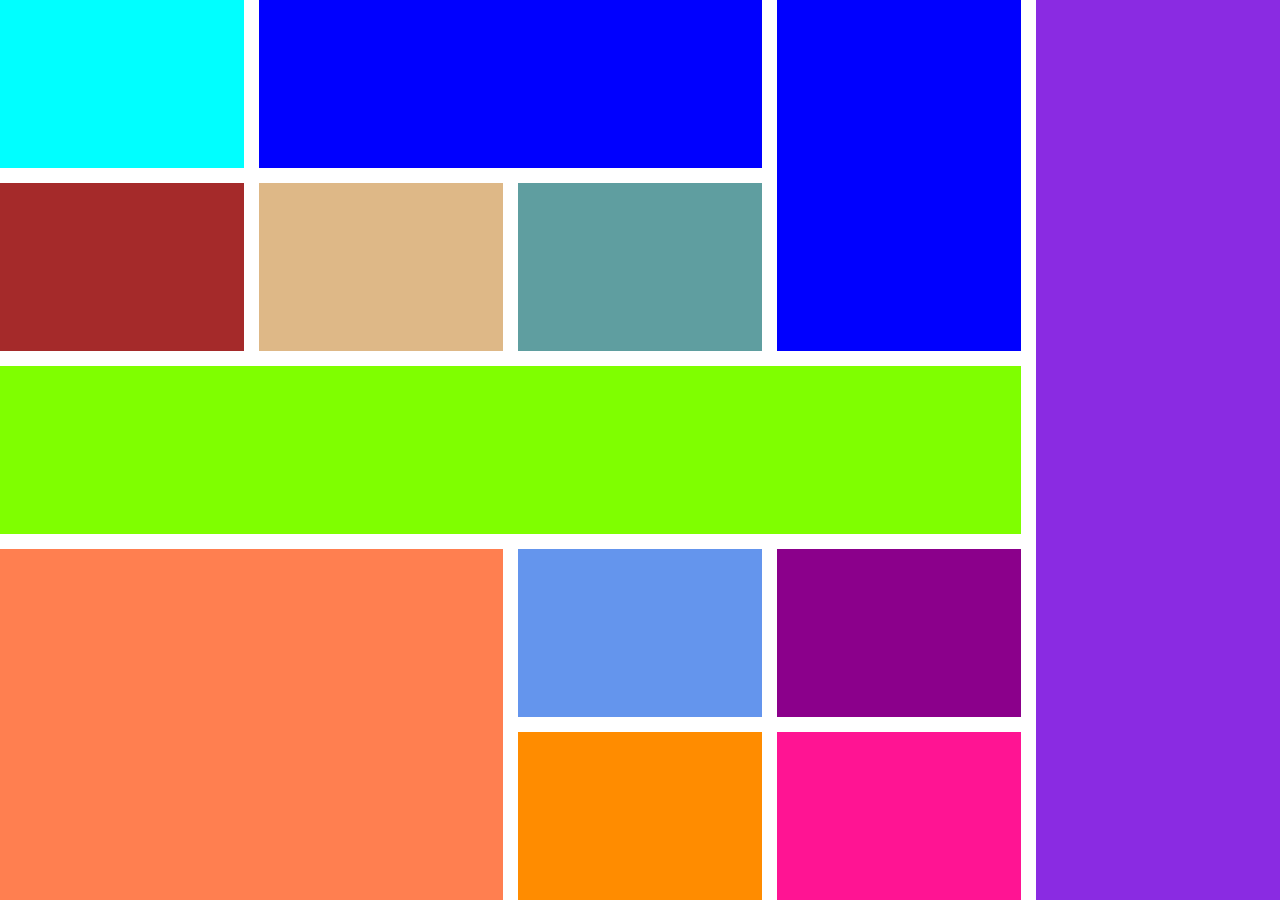
<file: index.html>
<!DOCTYPE html>
<html lang="en">
<head>
    <meta charset="UTF-8">
    <meta http-equiv="X-UA-Compatible" content="IE=edge">
    <meta name="viewport" content="width=device-width, initial-scale=1.0">
    <title>Document</title>
    <link rel="stylesheet" href="style.css">
</head>
<body>
    <div class="grid-container">
        <div class="item1"></div>
        <div class="item2"></div>
        <div class="item3"></div>
        <div class="item4"></div>
        <div class="item5"></div>
        <div class="item6"></div>
        <div class="item7"></div>
        <div class="item8"></div>
        <div class="item9"></div>
        <div class="item10"></div>
        <div class="item11"></div>
        <div class="item12"></div>
        <div class="item13"></div>
    </div>
</body>
</html>
</file>
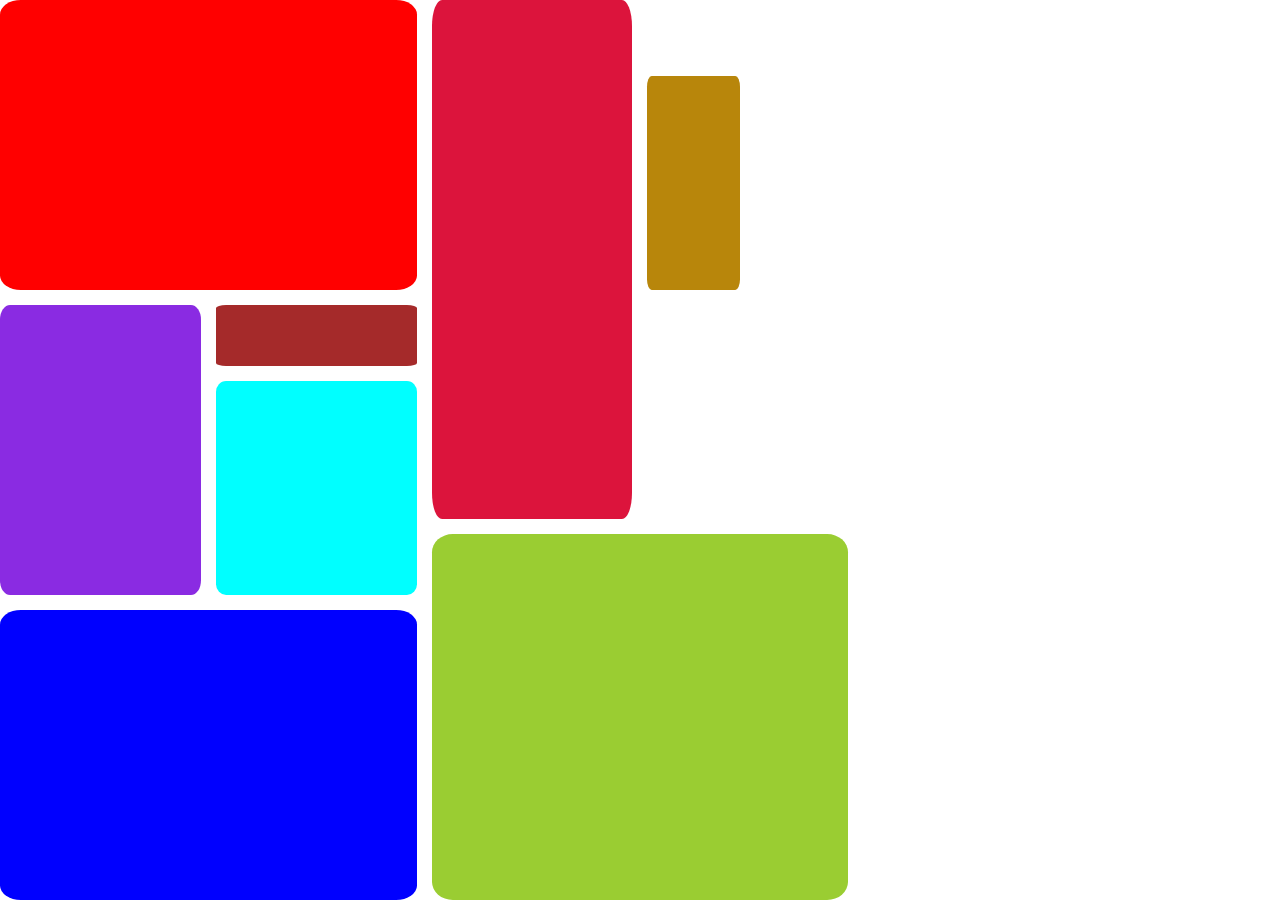
<file: index2.html>
<!DOCTYPE html>
<html lang="en">
<head>
    <meta charset="UTF-8">
    <meta http-equiv="X-UA-Compatible" content="IE=edge">
    <meta name="viewport" content="width=device-width, initial-scale=1.0">
    <title>Document</title>
    <link rel="stylesheet" href="style2.css">
</head>
<body>
    <div class="grid-container">
        <div class="item"></div>
        <div class="item"></div>
        <div class="item"></div>
        <div class="item"></div>
        <div class="item"></div>
        <div class="item"></div>
        <div class="item"></div>
        <div class="item"></div>
        <div class="item"></div>
        <div class="item"></div>
        <div class="item"></div>
        <div class="item"></div>
        <div class="item"></div>
        <div class="item"></div>
    </div>
</body>
</html>
</file>
<file: style.css>
* {
    margin: 0;
}

.grid-container {
    height: 100vh;
    display: grid;
    grid-template-areas: 
    "grid1 grid2 grid2 grid3 grid4"
    "grid5 grid6 grid7 grid3 grid4"
    "grid8 grid8 grid8 grid8 grid4"
    "grid9 grid9 grid10 grid11 grid4"
    "grid9 grid9 grid12 grid13 grid4";
    gap: 15px;
    
}

.item1 {
    grid-area: grid1;
    background-color: aqua;
}

.item2 {
    grid-area: grid2;
    background-color: blue;
}

.item3 {
    grid-area: grid3;
    background-color: blue;
}

.item4 {
    grid-area: grid4;
    background-color: blueviolet;
}

.item5 {
    grid-area: grid5;
    background-color: brown;
}

.item6 {
    grid-area: grid6;
    background-color: burlywood;
}

.item7 {
    grid-area: grid7;
    background-color: cadetblue;
}

.item8 {
    grid-area: grid8;
    background-color: chartreuse;
}

.item9 {
    grid-area: grid9;
    background-color: coral;
}

.item10 {
    grid-area: grid10;
    background-color: cornflowerblue;
}

.item11 {
    grid-area: grid11;
    background-color: darkmagenta;
}

.item12 {
    grid-area: grid12;
    background-color: darkorange;
}

.item13 {
    grid-area: grid13;
    background-color: deeppink;
}
</file>
<file: style2.css>
* {
    margin: 0;
}

.grid-container {
    display: grid;
    height: 100vh;
    grid-template-columns: repeat(12, 1fr);
    grid-template-rows: repeat(12, 1fr);
    gap: 15px;
}

.item:nth-child(1) {
    grid-area: 1 / 1 / 5 / 5;
    background-color: red;
    border-radius: 5%;
}

.item:nth-child(2) {
    grid-area: 5 / 1 / 9 / 3;
    border-radius: 5%;
    background-color: blueviolet;
}

.item:nth-child(3) {
    grid-area: 5 / 3 / 6 / 5;
    border-radius: 5%;
    background-color: brown;
}

.item:nth-child(4) {
    grid-area: 6 / 3 / 9 / 5;
    border-radius: 5%;
    background-color: aqua;
}

.item:nth-child(5) {
    grid-area: 13 / 1 / 9 / 5;
    border-radius: 5%;
    background-color: blue;
}

.item:nth-child(6) {
    grid-area: 1 / 5 / 8 / 7;
    border-radius: 5%;
    background-color: crimson;
}

.item:nth-child(7) {
    grid-area: 13 / 5 / 8 / 9;
    border-radius: 5%;
    background-color: yellowgreen;
}

.item:nth-child(8) {
    grid-area: 2 / 7 / 5;
    border-radius: 5%;
    background-color: darkgoldenrod;
}
</file>
